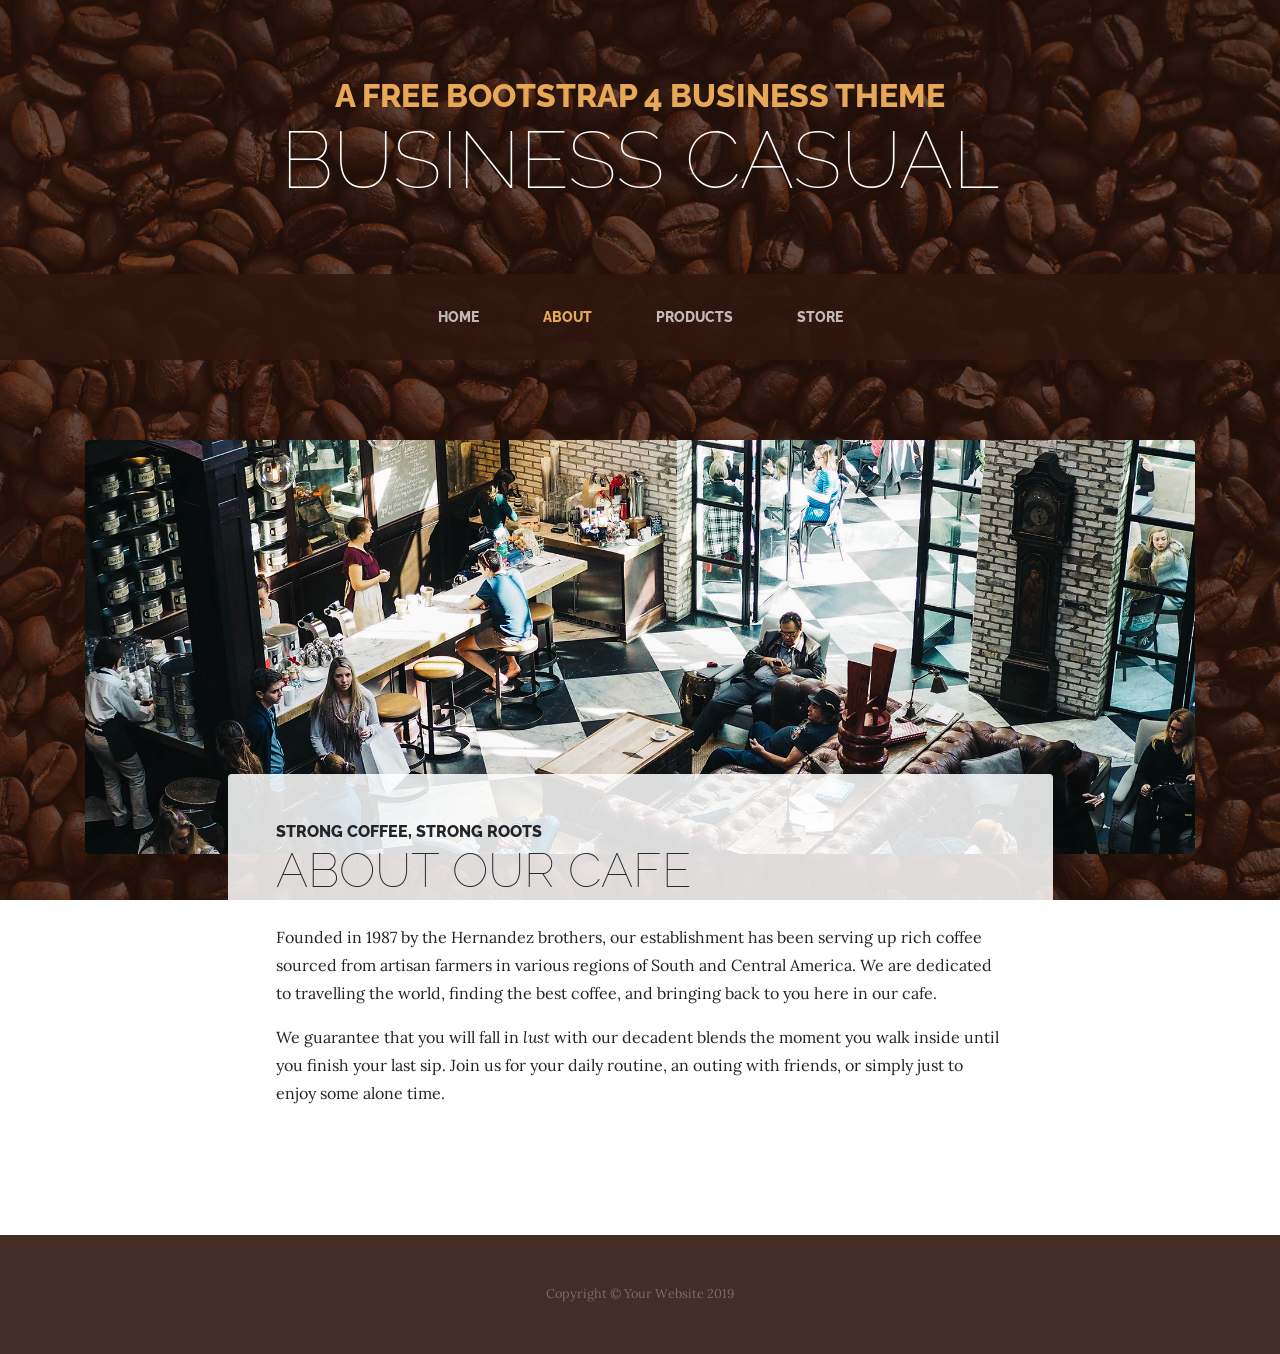
<file: about.html>
<!DOCTYPE html>
<html lang="en">

<head>

  <meta charset="utf-8">
  <meta name="viewport" content="width=device-width, initial-scale=1, shrink-to-fit=no">
  <meta name="description" content="">
  <meta name="author" content="">

  <title>Business Casual - Start Bootstrap Theme</title>

  <!-- Bootstrap core CSS -->
  <link href="vendor/bootstrap/css/bootstrap.min.css" rel="stylesheet">

  <!-- Custom fonts for this template -->
  <link href="https://fonts.googleapis.com/css?family=Raleway:100,100i,200,200i,300,300i,400,400i,500,500i,600,600i,700,700i,800,800i,900,900i" rel="stylesheet">
  <link href="https://fonts.googleapis.com/css?family=Lora:400,400i,700,700i" rel="stylesheet">

  <!-- Custom styles for this template -->
  <link href="css/business-casual.min.css" rel="stylesheet">

</head>

<body>

  <h1 class="site-heading text-center text-white d-none d-lg-block">
    <span class="site-heading-upper text-primary mb-3">A Free Bootstrap 4 Business Theme</span>
    <span class="site-heading-lower">Business Casual</span>
  </h1>

  <!-- Navigation -->
  <nav class="navbar navbar-expand-lg navbar-dark py-lg-4" id="mainNav">
    <div class="container">
      <a class="navbar-brand text-uppercase text-expanded font-weight-bold d-lg-none" href="#">Start Bootstrap</a>
      <button class="navbar-toggler" type="button" data-toggle="collapse" data-target="#navbarResponsive" aria-controls="navbarResponsive" aria-expanded="false" aria-label="Toggle navigation">
        <span class="navbar-toggler-icon"></span>
      </button>
      <div class="collapse navbar-collapse" id="navbarResponsive">
        <ul class="navbar-nav mx-auto">
          <li class="nav-item px-lg-4">
            <a class="nav-link text-uppercase text-expanded" href="index.html">Home
              <span class="sr-only">(current)</span>
            </a>
          </li>
          <li class="nav-item active px-lg-4">
            <a class="nav-link text-uppercase text-expanded" href="about.html">About</a>
          </li>
          <li class="nav-item px-lg-4">
            <a class="nav-link text-uppercase text-expanded" href="products.html">Products</a>
          </li>
          <li class="nav-item px-lg-4">
            <a class="nav-link text-uppercase text-expanded" href="store.html">Store</a>
          </li>
        </ul>
      </div>
    </div>
  </nav>

  <section class="page-section about-heading">
    <div class="container">
      <img class="img-fluid rounded about-heading-img mb-3 mb-lg-0" src="img/about.jpg" alt="">
      <div class="about-heading-content">
        <div class="row">
          <div class="col-xl-9 col-lg-10 mx-auto">
            <div class="bg-faded rounded p-5">
              <h2 class="section-heading mb-4">
                <span class="section-heading-upper">Strong Coffee, Strong Roots</span>
                <span class="section-heading-lower">About Our Cafe</span>
              </h2>
              <p>Founded in 1987 by the Hernandez brothers, our establishment has been serving up rich coffee sourced from artisan farmers in various regions of South and Central America. We are dedicated to travelling the world, finding the best coffee, and bringing back to you here in our cafe.</p>
              <p class="mb-0">We guarantee that you will fall in <em>lust</em> with our decadent blends the moment you walk inside until you finish your last sip. Join us for your daily routine, an outing with friends, or simply just to enjoy some alone time.</p>
            </div>
          </div>
        </div>
      </div>
    </div>
  </section>

  <footer class="footer text-faded text-center py-5">
    <div class="container">
      <p class="m-0 small">Copyright &copy; Your Website 2019</p>
    </div>
  </footer>

  <!-- Bootstrap core JavaScript -->
  <script src="vendor/jquery/jquery.min.js"></script>
  <script src="vendor/bootstrap/js/bootstrap.bundle.min.js"></script>

</body>

</html>
</file>
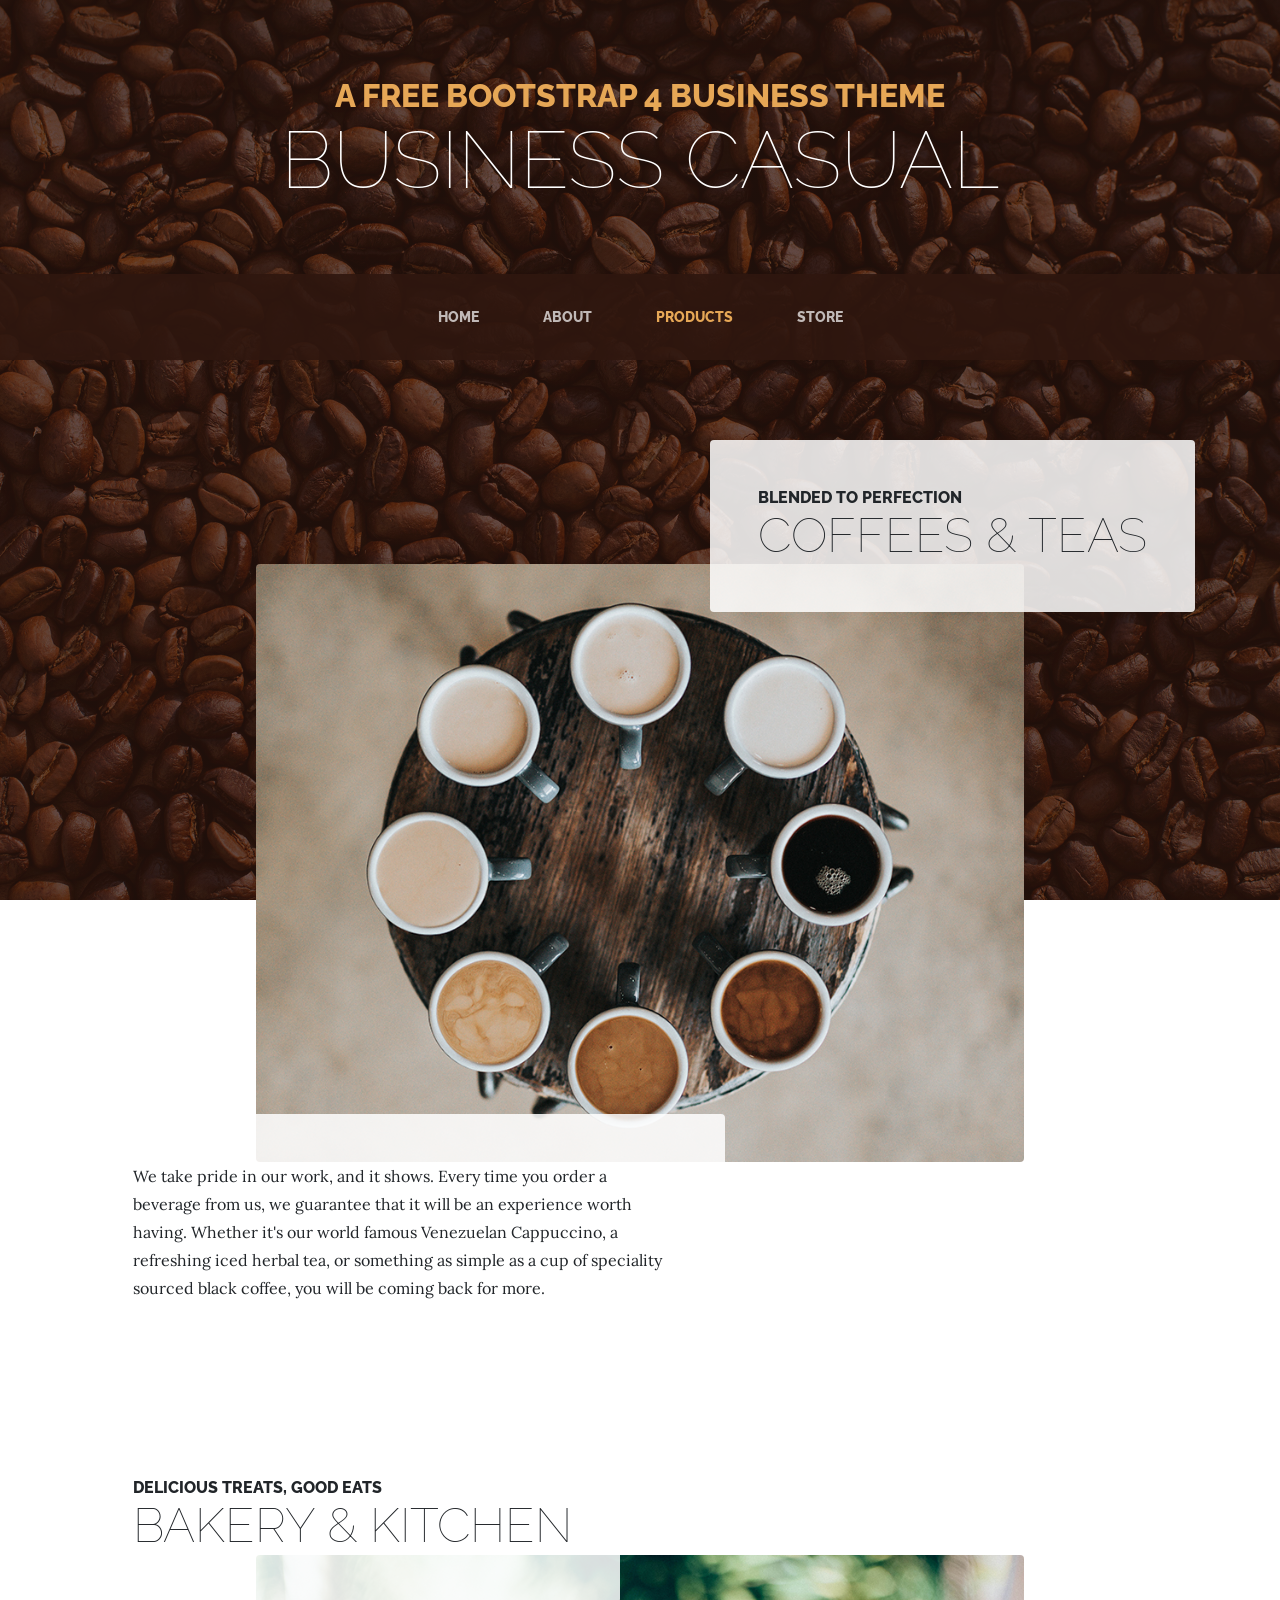
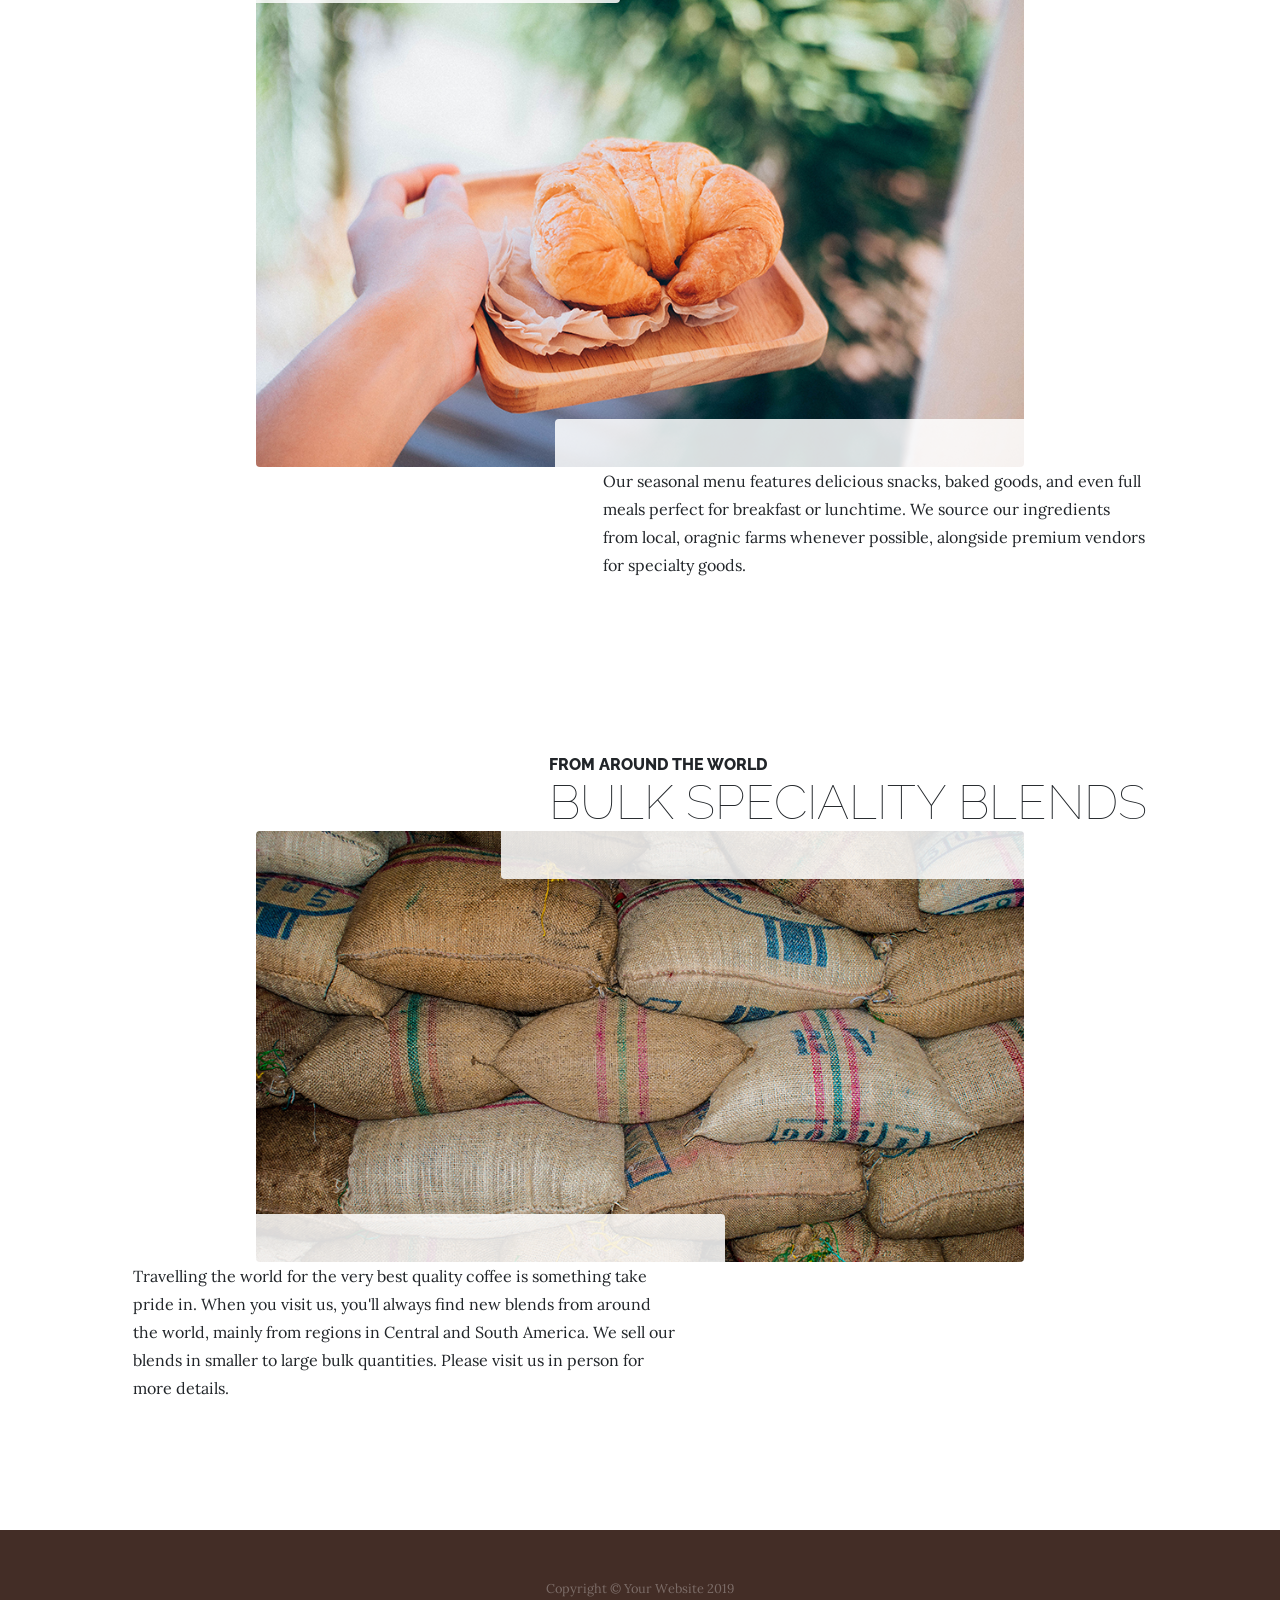
<file: products.html>
<!DOCTYPE html>
<html lang="en">

<head>

  <meta charset="utf-8">
  <meta name="viewport" content="width=device-width, initial-scale=1, shrink-to-fit=no">
  <meta name="description" content="">
  <meta name="author" content="">

  <title>Business Casual - Start Bootstrap Theme</title>

  <!-- Bootstrap core CSS -->
  <link href="vendor/bootstrap/css/bootstrap.min.css" rel="stylesheet">

  <!-- Custom fonts for this template -->
  <link href="https://fonts.googleapis.com/css?family=Raleway:100,100i,200,200i,300,300i,400,400i,500,500i,600,600i,700,700i,800,800i,900,900i" rel="stylesheet">
  <link href="https://fonts.googleapis.com/css?family=Lora:400,400i,700,700i" rel="stylesheet">

  <!-- Custom styles for this template -->
  <link href="css/business-casual.min.css" rel="stylesheet">

</head>

<body>

  <h1 class="site-heading text-center text-white d-none d-lg-block">
    <span class="site-heading-upper text-primary mb-3">A Free Bootstrap 4 Business Theme</span>
    <span class="site-heading-lower">Business Casual</span>
  </h1>

  <!-- Navigation -->
  <nav class="navbar navbar-expand-lg navbar-dark py-lg-4" id="mainNav">
    <div class="container">
      <a class="navbar-brand text-uppercase text-expanded font-weight-bold d-lg-none" href="#">Start Bootstrap</a>
      <button class="navbar-toggler" type="button" data-toggle="collapse" data-target="#navbarResponsive" aria-controls="navbarResponsive" aria-expanded="false" aria-label="Toggle navigation">
        <span class="navbar-toggler-icon"></span>
      </button>
      <div class="collapse navbar-collapse" id="navbarResponsive">
        <ul class="navbar-nav mx-auto">
          <li class="nav-item px-lg-4">
            <a class="nav-link text-uppercase text-expanded" href="index.html">Home
              <span class="sr-only">(current)</span>
            </a>
          </li>
          <li class="nav-item px-lg-4">
            <a class="nav-link text-uppercase text-expanded" href="about.html">About</a>
          </li>
          <li class="nav-item active px-lg-4">
            <a class="nav-link text-uppercase text-expanded" href="products.html">Products</a>
          </li>
          <li class="nav-item px-lg-4">
            <a class="nav-link text-uppercase text-expanded" href="store.html">Store</a>
          </li>
        </ul>
      </div>
    </div>
  </nav>

  <section class="page-section">
    <div class="container">
      <div class="product-item">
        <div class="product-item-title d-flex">
          <div class="bg-faded p-5 d-flex ml-auto rounded">
            <h2 class="section-heading mb-0">
              <span class="section-heading-upper">Blended to Perfection</span>
              <span class="section-heading-lower">Coffees &amp; Teas</span>
            </h2>
          </div>
        </div>
        <img class="product-item-img mx-auto d-flex rounded img-fluid mb-3 mb-lg-0" src="img/products-01.jpg" alt="">
        <div class="product-item-description d-flex mr-auto">
          <div class="bg-faded p-5 rounded">
            <p class="mb-0">We take pride in our work, and it shows. Every time you order a beverage from us, we guarantee that it will be an experience worth having. Whether it's our world famous Venezuelan Cappuccino, a refreshing iced herbal tea, or something as simple as a cup of speciality sourced black coffee, you will be coming back for more.</p>
          </div>
        </div>
      </div>
    </div>
  </section>

  <section class="page-section">
    <div class="container">
      <div class="product-item">
        <div class="product-item-title d-flex">
          <div class="bg-faded p-5 d-flex mr-auto rounded">
            <h2 class="section-heading mb-0">
              <span class="section-heading-upper">Delicious Treats, Good Eats</span>
              <span class="section-heading-lower">Bakery &amp; Kitchen</span>
            </h2>
          </div>
        </div>
        <img class="product-item-img mx-auto d-flex rounded img-fluid mb-3 mb-lg-0" src="img/products-02.jpg" alt="">
        <div class="product-item-description d-flex ml-auto">
          <div class="bg-faded p-5 rounded">
            <p class="mb-0">Our seasonal menu features delicious snacks, baked goods, and even full meals perfect for breakfast or lunchtime. We source our ingredients from local, oragnic farms whenever possible, alongside premium vendors for specialty goods.</p>
          </div>
        </div>
      </div>
    </div>
  </section>

  <section class="page-section">
    <div class="container">
      <div class="product-item">
        <div class="product-item-title d-flex">
          <div class="bg-faded p-5 d-flex ml-auto rounded">
            <h2 class="section-heading mb-0">
              <span class="section-heading-upper">From Around the World</span>
              <span class="section-heading-lower">Bulk Speciality Blends</span>
            </h2>
          </div>
        </div>
        <img class="product-item-img mx-auto d-flex rounded img-fluid mb-3 mb-lg-0" src="img/products-03.jpg" alt="">
        <div class="product-item-description d-flex mr-auto">
          <div class="bg-faded p-5 rounded">
            <p class="mb-0">Travelling the world for the very best quality coffee is something take pride in. When you visit us, you'll always find new blends from around the world, mainly from regions in Central and South America. We sell our blends in smaller to large bulk quantities. Please visit us in person for more details.</p>
          </div>
        </div>
      </div>
    </div>
  </section>

  <footer class="footer text-faded text-center py-5">
    <div class="container">
      <p class="m-0 small">Copyright &copy; Your Website 2019</p>
    </div>
  </footer>

  <!-- Bootstrap core JavaScript -->
  <script src="vendor/jquery/jquery.min.js"></script>
  <script src="vendor/bootstrap/js/bootstrap.bundle.min.js"></script>

</body>

</html>
</file>
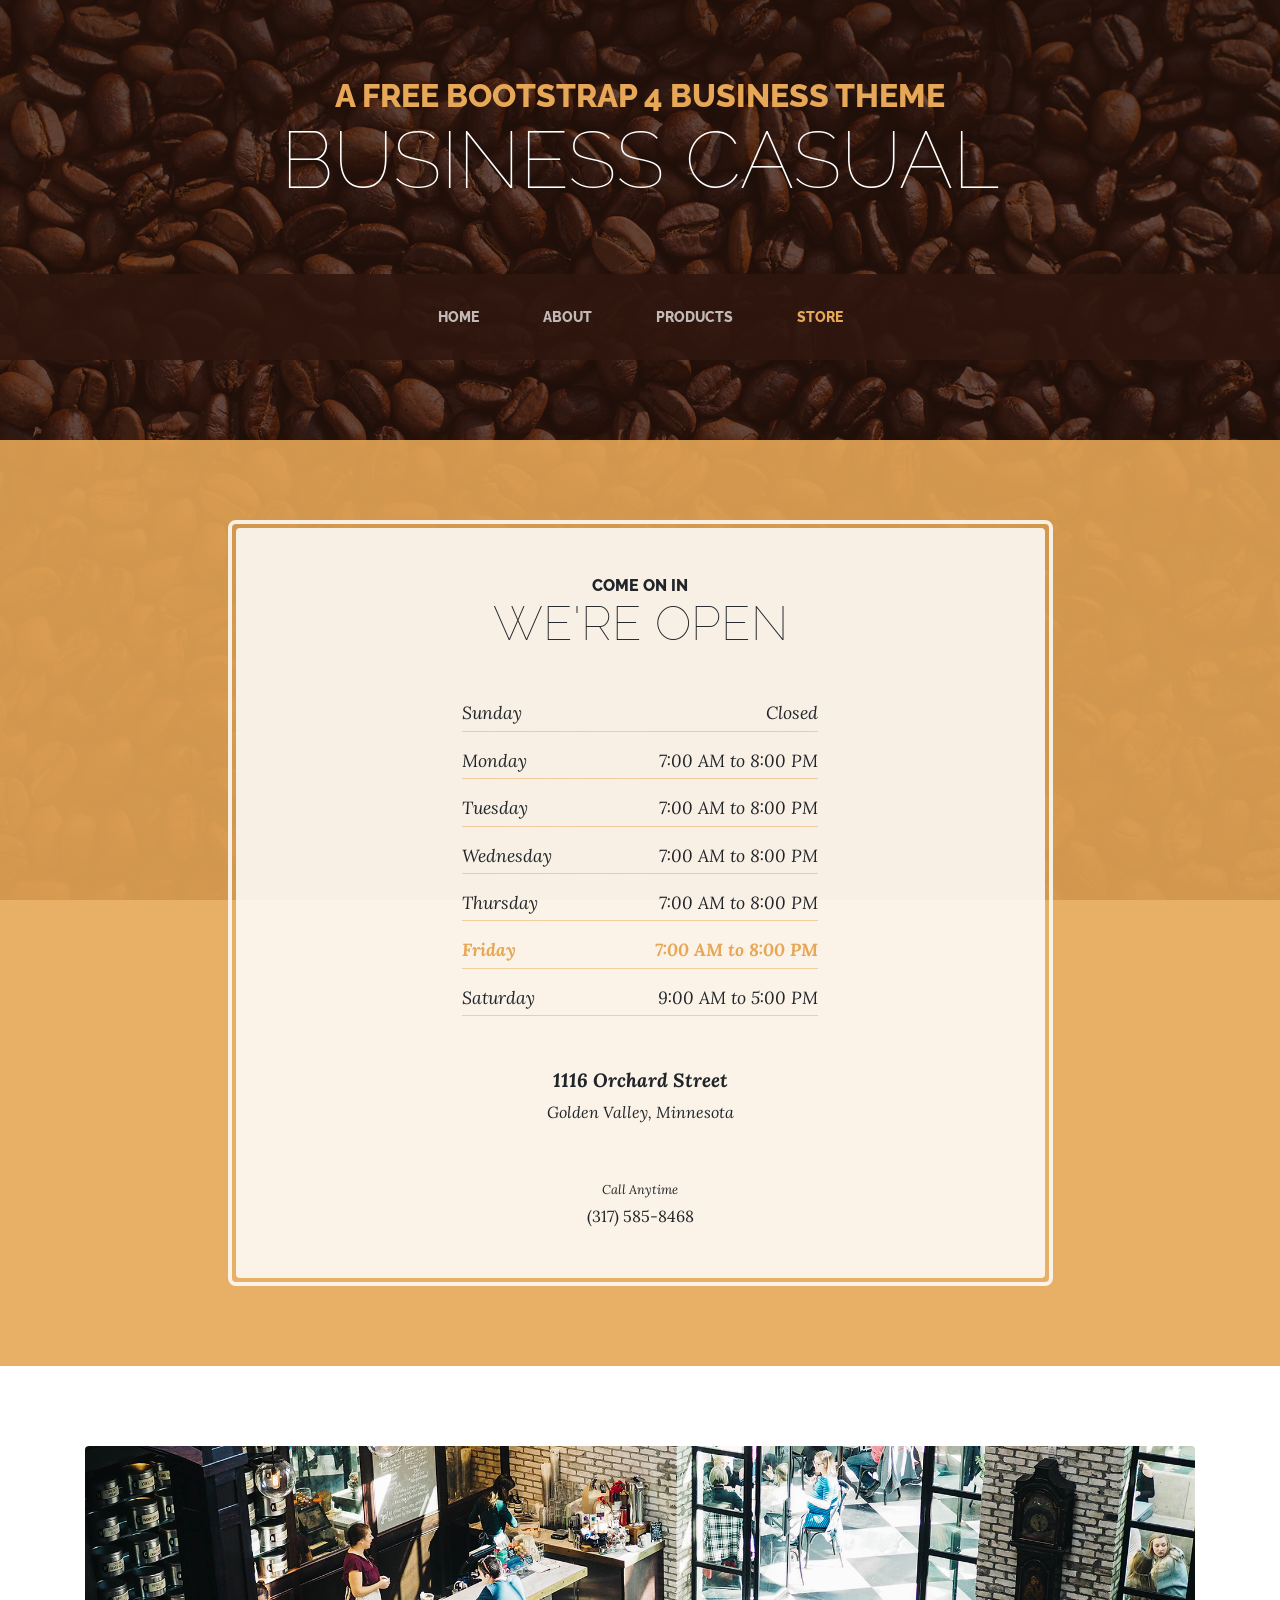
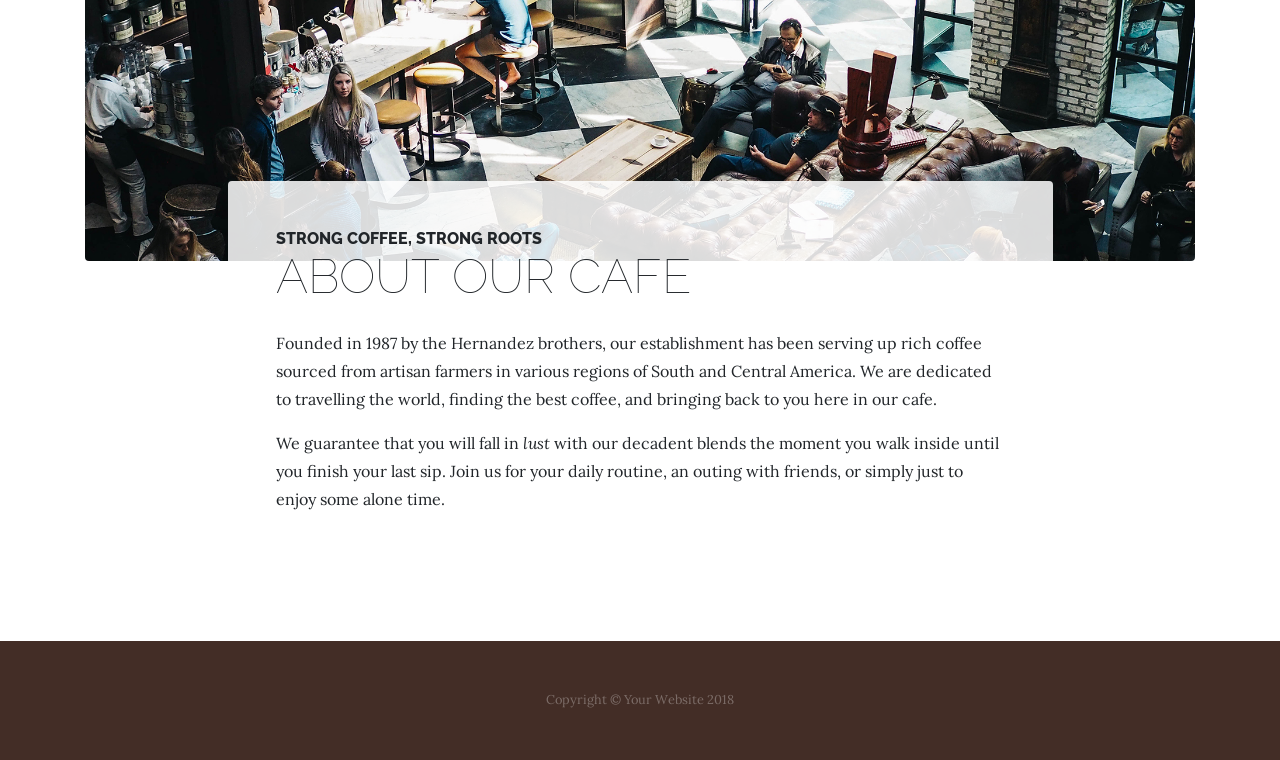
<file: store.html>
<!DOCTYPE html>
<html lang="en">

  <head>

    <meta charset="utf-8">
    <meta name="viewport" content="width=device-width, initial-scale=1, shrink-to-fit=no">
    <meta name="description" content="">
    <meta name="author" content="">

    <title>Business Casual - Start Bootstrap Theme</title>

    <!-- Bootstrap core CSS -->
    <link href="vendor/bootstrap/css/bootstrap.min.css" rel="stylesheet">

    <!-- Custom fonts for this template -->
    <link href="https://fonts.googleapis.com/css?family=Raleway:100,100i,200,200i,300,300i,400,400i,500,500i,600,600i,700,700i,800,800i,900,900i" rel="stylesheet">
    <link href="https://fonts.googleapis.com/css?family=Lora:400,400i,700,700i" rel="stylesheet">

    <!-- Custom styles for this template -->
    <link href="css/business-casual.min.css" rel="stylesheet">

  </head>

  <body>

    <h1 class="site-heading text-center text-white d-none d-lg-block">
      <span class="site-heading-upper text-primary mb-3">A Free Bootstrap 4 Business Theme</span>
      <span class="site-heading-lower">Business Casual</span>
    </h1>

    <!-- Navigation -->
    <nav class="navbar navbar-expand-lg navbar-dark py-lg-4" id="mainNav">
      <div class="container">
        <a class="navbar-brand text-uppercase text-expanded font-weight-bold d-lg-none" href="#">Start Bootstrap</a>
        <button class="navbar-toggler" type="button" data-toggle="collapse" data-target="#navbarResponsive" aria-controls="navbarResponsive" aria-expanded="false" aria-label="Toggle navigation">
          <span class="navbar-toggler-icon"></span>
        </button>
        <div class="collapse navbar-collapse" id="navbarResponsive">
          <ul class="navbar-nav mx-auto">
            <li class="nav-item px-lg-4">
              <a class="nav-link text-uppercase text-expanded" href="index.html">Home
                <span class="sr-only">(current)</span>
              </a>
            </li>
            <li class="nav-item px-lg-4">
              <a class="nav-link text-uppercase text-expanded" href="about.html">About</a>
            </li>
            <li class="nav-item px-lg-4">
              <a class="nav-link text-uppercase text-expanded" href="products.html">Products</a>
            </li>
            <li class="nav-item active px-lg-4">
              <a class="nav-link text-uppercase text-expanded" href="store.html">Store</a>
            </li>
          </ul>
        </div>
      </div>
    </nav>

    <section class="page-section cta">
      <div class="container">
        <div class="row">
          <div class="col-xl-9 mx-auto">
            <div class="cta-inner text-center rounded">
              <h2 class="section-heading mb-5">
                <span class="section-heading-upper">Come On In</span>
                <span class="section-heading-lower">We're Open</span>
              </h2>
              <ul class="list-unstyled list-hours mb-5 text-left mx-auto">
                <li class="list-unstyled-item list-hours-item d-flex">
                  Sunday
                  <span class="ml-auto">Closed</span>
                </li>
                <li class="list-unstyled-item list-hours-item d-flex">
                  Monday
                  <span class="ml-auto">7:00 AM to 8:00 PM</span>
                </li>
                <li class="list-unstyled-item list-hours-item d-flex">
                  Tuesday
                  <span class="ml-auto">7:00 AM to 8:00 PM</span>
                </li>
                <li class="list-unstyled-item list-hours-item d-flex">
                  Wednesday
                  <span class="ml-auto">7:00 AM to 8:00 PM</span>
                </li>
                <li class="list-unstyled-item list-hours-item d-flex">
                  Thursday
                  <span class="ml-auto">7:00 AM to 8:00 PM</span>
                </li>
                <li class="list-unstyled-item list-hours-item d-flex">
                  Friday
                  <span class="ml-auto">7:00 AM to 8:00 PM</span>
                </li>
                <li class="list-unstyled-item list-hours-item d-flex">
                  Saturday
                  <span class="ml-auto">9:00 AM to 5:00 PM</span>
                </li>
              </ul>
              <p class="address mb-5">
                <em>
                  <strong>1116 Orchard Street</strong>
                  <br>
                  Golden Valley, Minnesota
                </em>
              </p>
              <p class="mb-0">
                <small>
                  <em>Call Anytime</em>
                </small>
                <br>
                (317) 585-8468
              </p>
            </div>
          </div>
        </div>
      </div>
    </section>

    <section class="page-section about-heading">
      <div class="container">
        <img class="img-fluid rounded about-heading-img mb-3 mb-lg-0" src="img/about.jpg" alt="">
        <div class="about-heading-content">
          <div class="row">
            <div class="col-xl-9 col-lg-10 mx-auto">
              <div class="bg-faded rounded p-5">
                <h2 class="section-heading mb-4">
                  <span class="section-heading-upper">Strong Coffee, Strong Roots</span>
                  <span class="section-heading-lower">About Our Cafe</span>
                </h2>
                <p>Founded in 1987 by the Hernandez brothers, our establishment has been serving up rich coffee sourced from artisan farmers in various regions of South and Central America. We are dedicated to travelling the world, finding the best coffee, and bringing back to you here in our cafe.</p>
                <p class="mb-0">We guarantee that you will fall in
                  <em>lust</em>
                  with our decadent blends the moment you walk inside until you finish your last sip. Join us for your daily routine, an outing with friends, or simply just to enjoy some alone time.</p>
              </div>
            </div>
          </div>
        </div>
      </div>
    </section>

    <footer class="footer text-faded text-center py-5">
      <div class="container">
        <p class="m-0 small">Copyright &copy; Your Website 2018</p>
      </div>
    </footer>

    <!-- Bootstrap core JavaScript -->
    <script src="vendor/jquery/jquery.min.js"></script>
    <script src="vendor/bootstrap/js/bootstrap.bundle.min.js"></script>

  </body>

  <!-- Script to highlight the active date in the hours list -->
  <script>
    $('.list-hours li').eq(new Date().getDay()).addClass('today');
  </script>

</html>
</file>
<file: css/business-casual.min.css>
/*!
 * Start Bootstrap - Business Casual v5.0.9 (https://startbootstrap.com/template-overviews/business-casual)
 * Copyright 2013-2019 Start Bootstrap
 * Licensed under MIT (https://github.com/BlackrockDigital/startbootstrap-business-casual/blob/master/LICENSE)
 */body{font-family:Lora;background-image:linear-gradient(rgba(47,23,15,.65),rgba(47,23,15,.65)),url(../img/bg.jpg);background-attachment:fixed;background-position:center;background-size:cover}h1,h2,h3,h4,h5,h6{font-family:Raleway}p{line-height:1.75}.text-faded{color:rgba(255,255,255,.3)}.site-heading{margin-top:5rem;margin-bottom:5rem;text-transform:uppercase;line-height:1;font-family:Raleway}.site-heading .site-heading-upper{display:block;font-size:2rem;font-weight:800}.site-heading .site-heading-lower{font-size:5rem;font-weight:100;line-height:4rem}.page-section{margin-top:5rem;margin-bottom:5rem}.section-heading{text-transform:uppercase}.section-heading .section-heading-upper{display:block;font-size:1rem;font-weight:800}.section-heading .section-heading-lower{display:block;font-size:3rem;font-weight:100}.bg-faded{background-color:rgba(255,255,255,.85)}#mainNav{background-color:rgba(47,23,15,.9);font-family:Raleway}#mainNav .navbar-brand{color:#e6a756}#mainNav .navbar-nav .nav-item .nav-link{color:rgba(255,255,255,.7);font-weight:800}#mainNav .navbar-nav .nav-item.active .nav-link{color:#e6a756}@media (min-width:992px){#mainNav .navbar-nav .nav-item .nav-link{font-size:.9rem}#mainNav .navbar-nav .nav-item .nav-link:hover{color:rgba(255,255,255,.4)}#mainNav .navbar-nav .nav-item.active .nav-link:hover{color:#e6a756}}.btn-xl{font-weight:700;font-size:.8rem;padding-top:1.5rem;padding-bottom:1.5rem;padding-left:2rem;padding-right:2rem}.intro{position:relative}@media (min-width:992px){.intro .intro-img{width:75%;float:right}.intro .intro-text{left:0;width:60%;margin-top:3rem;position:absolute}.intro .intro-text .intro-button{width:100%;left:0;position:absolute;bottom:-2rem}}@media (min-width:1200px){.intro .intro-text{width:45%}}.cta{padding-top:5rem;padding-bottom:5rem;background-color:rgba(230,167,86,.9)}.cta .cta-inner{position:relative;padding:3rem;margin:.5rem;background-color:rgba(255,255,255,.85)}.cta .cta-inner:before{border-radius:.5rem;content:'';position:absolute;top:-.5rem;bottom:-.5rem;left:-.5rem;right:-.5rem;border:.25rem solid rgba(255,255,255,.85)}@media (min-width:992px){.about-heading .about-heading-img{position:relative;z-index:0}.about-heading .about-heading-content{margin-top:-5rem;position:relative;z-index:1}}@media (min-width:992px){.product-item .product-item-title{position:relative;z-index:1;margin-bottom:-3rem}.product-item .product-item-img{position:relative;z-index:0;max-width:60vw}.product-item .product-item-description{position:relative;z-index:1;margin-top:-3rem;max-width:50vw}}.list-hours{font-size:.9rem}.list-hours .list-hours-item{border-bottom:1px solid rgba(230,167,86,.5);padding-bottom:.25rem;margin-bottom:1rem;font-style:italic}.list-hours .list-hours-item.today{font-weight:700;color:#e6a756}@media (min-width:992px){.list-hours{width:50%;font-size:1.1rem}}.address strong{font-size:1.2rem}.footer{background-color:rgba(47,23,15,.9)}.text-primary{color:#e6a756!important}.bg-primary{background-color:#e6a756!important}.btn{box-shadow:0 3px 3px 0 rgba(33,37,41,.1)}.btn-primary{background-color:#e6a756;border-color:#e6a756}.btn-primary:active,.btn-primary:focus,.btn-primary:hover{background-color:#df902a;border-color:#df902a}.font-weight-light{font-weight:100!important}
</file>
